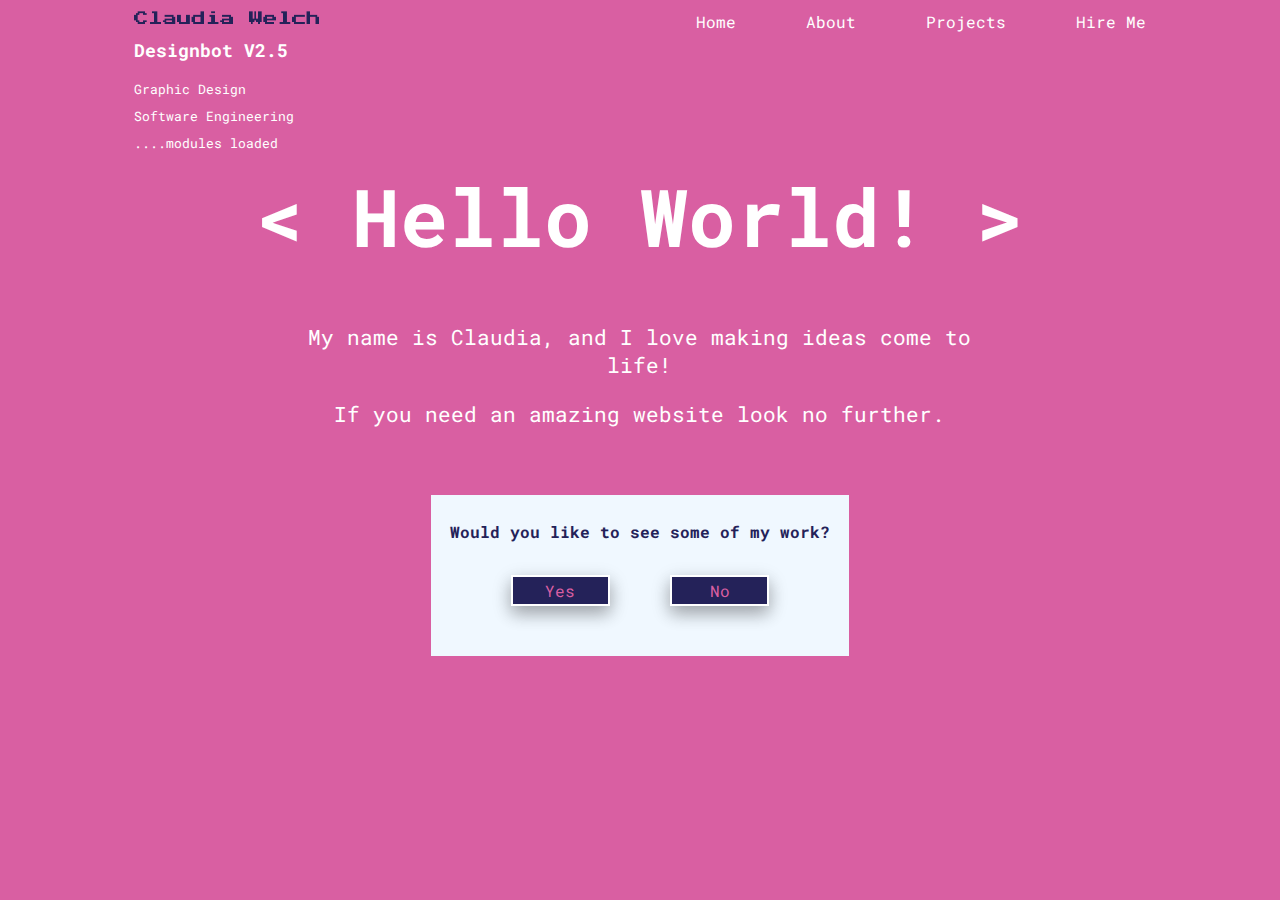
<file: index.html>
<!DOCTYPE html>
<html lang="en">
    <head>
        <meta charset="UTF-8">
        <meta http-equiv="X-UA-Compatible" content="IE=edge">
        <meta name="viewport" content="width=device-width, initial-scale=1.0">
        <title>My Website</title>
        <link rel="preconnect" href="https://fonts.googleapis.com">
        <link rel="preconnect" href="https://fonts.gstatic.com" crossorigin>
        <link href="https://fonts.googleapis.com/css2?family=Roboto+Mono:ital,wght@0,200;0,300;0,400;1,200&display=swap" rel="stylesheet">
        <link rel="stylesheet" href="./style.css">
    </head>

    <header>
        <div class="container">
            <img src="./images/logo.png" alt="logo" class="logo">
            <nav>
                <ul>
                    <li><a href="./index.html">Home</a></li>
                    <li><a href="./about.html">About</a></li>
                    <li><a href="./portfolio.html">Projects</a></li>
                    <li><a href="./contact.html">Hire Me</a></li>

                </ul>
            </nav>
        </div>
    </header>

    
            <body>
      
                 <div class="main-container">

                    <div class="hero-title">
                        <h1>&lt; Hello World! &gt;</h1>
                    </div>

                    <div class="container-left">
                        <!--this is where the design bot
                        will go-->
                        <h4>Designbot V2.5</h4>
                        <p>Graphic Design</p>
                        <p>Software Engineering</p>
                        <p>....modules loaded</p>
                    </div>

                    <div class="container-right">
                        <div class="greeting">
                            <p>My name is Claudia, and I love making ideas come to life!</p>
                            <p>If you need an amazing website look no further.</p>
                            <br>
                        </div>
                
                        <div class="selection-box">

                            <div class="box-heading">
                                <h5>Would you like to see some of my work?</h5>
                            </div>
                            
                            <a href="portfolio.html" class="yes">Yes</a>
                            <a href="about.html" class="no">No</a>
                        </div>
                    </div>
             </div>
            </body>
</html>
</file>
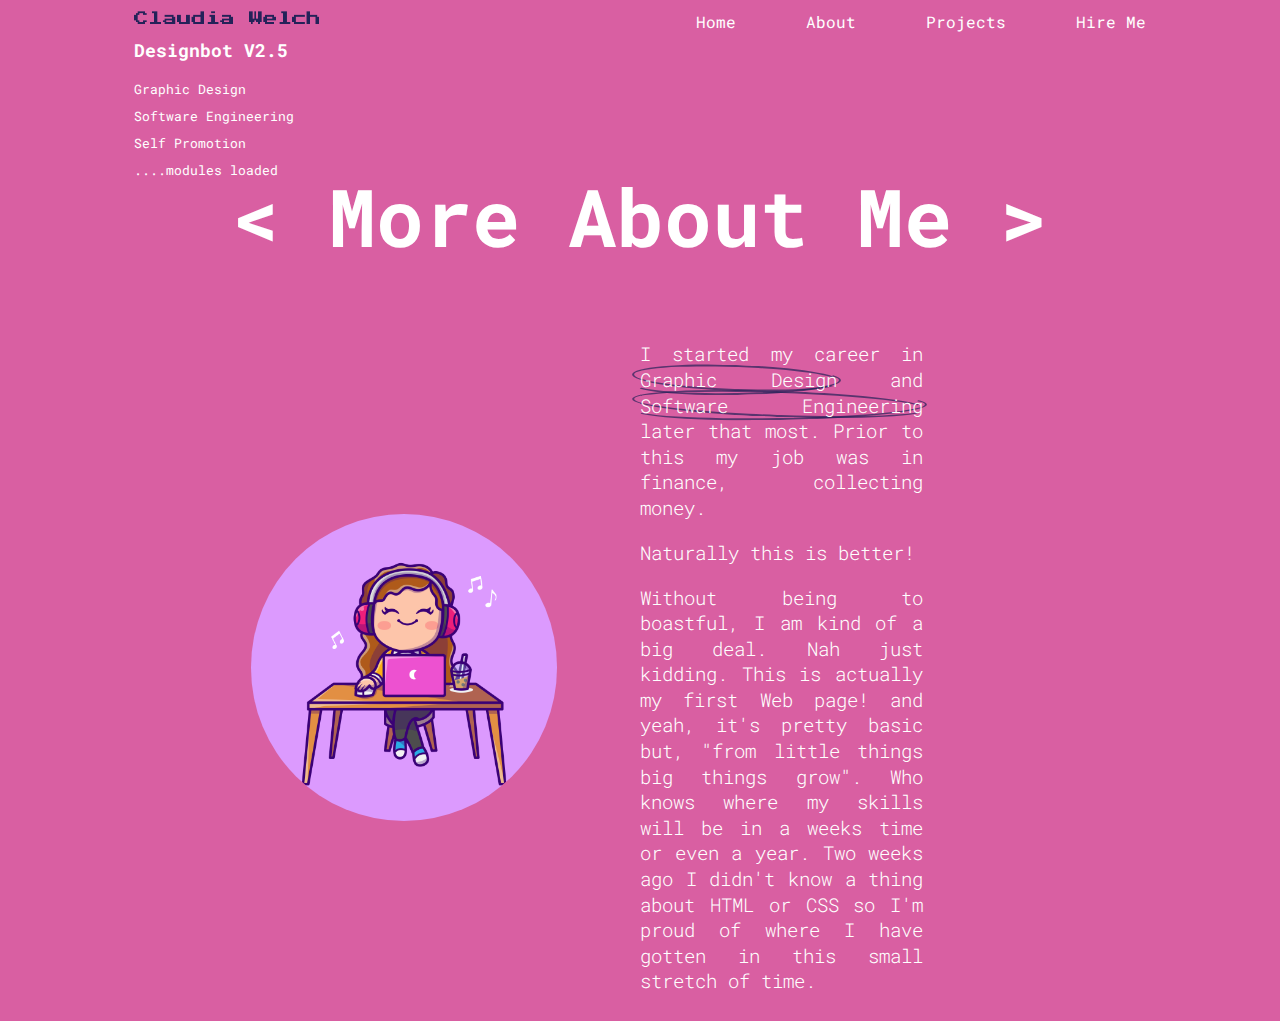
<file: about.html>
<!DOCTYPE html>
<html lang="en">
    <head>
        <meta charset="UTF-8">
        <meta http-equiv="X-UA-Compatible" content="IE=edge">
        <meta name="viewport" content="width=device-width, initial-scale=1.0">
        <title>My Website</title>
        <link rel="preconnect" href="https://fonts.googleapis.com">
        <link rel="preconnect" href="https://fonts.gstatic.com" crossorigin>
        <link href="https://fonts.googleapis.com/css2?family=Roboto+Mono:ital,wght@0,200;0,300;0,400;1,200&display=swap" rel="stylesheet">
        <link rel="stylesheet" href="style_about.css">
    </head>

    <header>
        <div class="container">
            <img src="./images/logo.png" alt="logo" class="logo">
            <nav>
                <ul>
                    <li><a href="./index.html">Home</a></li>
                    <li><a href="./about.html">About</a></li>
                    <li><a href="./portfolio.html">Projects</a></li>
                    <li><a href="./contact.html">Hire Me</a></li>

                </ul>
            </nav>
        </div>
    </header>

    <body>
      
                <div class="main-container">

                    <div class="hero-title">
                    <h1>&lt; More About Me &gt;</h1>
                    </div>

                    <div class="container-left">
                    <!--this is where the design bot
                    will go-->
                    <h4>Designbot V2.5</h4>
                    <p>Graphic Design</p>
                    <p>Software Engineering</p>
                    <p>Self Promotion</p>
                    <p>....modules loaded</p>
                    </div>

                </div>


                <div class="container-right">
                    <image class="about-image">
                        <img src="./images/2103.jpg" alt="girl with headphone on laptop" class="illustration">  
                    </image>
                        
                         <div class="paragraph">
                    
                            <p>I started my career in <span class="border">Graphic Design</span> and <span class="border">Software Engineering</span> later that most. Prior
                            to this my job was in finance, collecting money.
                            </p>

                            <p>Naturally this is better!</p>

                            <p>Without being to boastful, I am kind of a big deal. Nah just kidding. This 
                            is actually my first Web page! and yeah, it's pretty basic but, "from little things big things grow". 
                            Who knows where my skills will be in a weeks time or even a year. Two weeks ago I didn't know a 
                            thing about HTML or CSS so I'm proud of where I have gotten in this small stretch of time.
                            </p>   
                        </div> 
               </div>
    </body>      


        
</html>
</file>
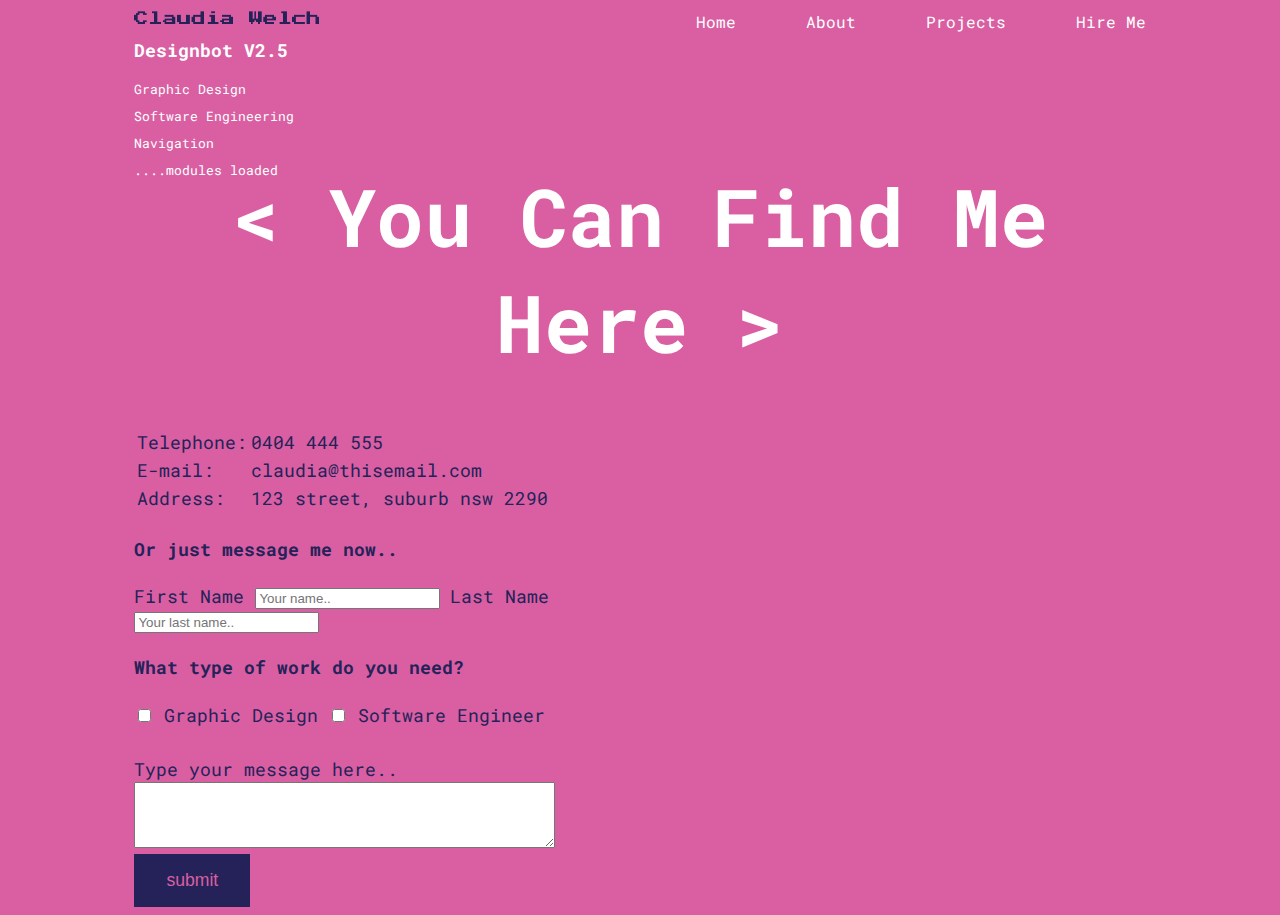
<file: contact.html>
<!DOCTYPE html>
<html lang="en">
    <head>
        <meta charset="UTF-8">
        <meta http-equiv="X-UA-Compatible" content="IE=edge">
        <meta name="viewport" content="width=device-width, initial-scale=1.0">
        <title>My Website</title>
        <link rel="preconnect" href="https://fonts.googleapis.com">
        <link rel="preconnect" href="https://fonts.gstatic.com" crossorigin>
        <link href="https://fonts.googleapis.com/css2?family=Roboto+Mono:ital,wght@0,200;0,300;0,400;1,200&display=swap" rel="stylesheet">
        <link rel="stylesheet" href="style_contact.css">
    </head>

    <header>
        <div class="container">
            <img src="./images/logo.png" alt="logo" class="logo">
            <nav>
                <ul>
                    <li><a href="./index.html">Home</a></li>
                    <li><a href="./about.html">About</a></li>
                    <li><a href="./portfolio.html">Projects</a></li>
                    <li><a href="./contact.html">Hire Me</a></li>

                </ul>
            </nav>
        </div>
    </header>

    <body>
      
                <div class="main-container">

                    <div class="hero-title">
                    <h1>&lt; You Can Find Me Here &gt;</h1>
                    </div>

                    <div class="container-left">
                    <!--this is where the design bot
                    will go-->
                    <h4>Designbot V2.5</h4>
                    <p>Graphic Design</p>
                    <p>Software Engineering</p>
                    <p>Navigation</p>
                    <p>....modules loaded</p>
                    </div>

                </div>


                <div class="container-right">
                    <div class="wrapper">
                    <div class="form">
                    <div class="headings">
                        <table>
                            <tr>
                                <td>Telephone:   </td>
                                <td>0404 444 555</td>
                            </tr>
                            <tr>
                                <td>E-mail:   </td>
                                <td>claudia@thisemail.com</td>
                            </tr>
                            <tr>
                                <td>Address:   </td>
                                <td>123 street, suburb nsw 2290</td>
                            </tr>
                            </table>
    
                       
                    </div>
                   
                    

                    <div class="form-bottom">
                        <h4>Or just message me now..</h4>
                        
                        <form action="action_page.php">
                        <label for="fname">First Name </label>
                        <input type="text" id="fname" name="firstname" placeholder="Your name..">
                        
                        <label for="lname">Last Name</label>
                        <input type="text" id="lname" name="lastname" placeholder="Your last name..">
                        <br>
                        <h4>What type of work do you need?</h4>

                        <div class="checkbox">
                        <input id="service1" value="graphic" type="checkbox" name="service1">
                        <label for="service1">Graphic Design</label>
                        <input id="service2" value="software" type="checkbox" name="service2">
                        <label for="service2">Software Engineer</label>
                        
                        </div>
                        <label for="message">Type your message here..</label><br>
                        <textarea id="message" value="message" type="text" name="message" rows="4" cols="50"></textarea><br>

                        <input id="submit" type="submit" value="submit">
                        </form>
                    </div>
                    </div>
                </div>
                    <!--
                    <div class="contact-form">
                        <div class="form-top">
                        <p>Telephone: 1800 788 876</p>
                        <p>Address:   2 Cyber Ave, Newcastle 2297</p>
                        <p>Email:     claudia@gmail.com</p>
                        <br>
                    </div>

                        <p>You can always send a message now, I am always keen to meet new people.</p>
                        <br>
                        <form action="action_page.php">
                        <label for="fname">First Name </label><br>
                        <input type="text" id="fname" name="firstname" placeholder="Your name.."><br>
                        <label for="lname">Last Name</label><br>
                        <input type="text" id="lname" name="lastname" placeholder="Your last name..">
                        <p>What type of work do you need?</p>
                        <label for="service1">Graphic Design</label>
                        <input id="service1" value="graphic" type="checkbox" name="service1">
                        <label for="service2">Software Engineer</label>
                        <input id="service2" value="software" type="checkbox" name="service2">
                        <br>
                        <label for="message">Type your message here..</label><br>
                        <textarea id="message" value="message" type="text" name="message" rows="4" cols="50"></textarea><br>

                        <input id="submit" type="submit" value="submit">
                        </form>
                    </div>
                    -->
                        <div class="map">
                            <iframe src="https://www.google.com/maps/embed?pb=!1m18!1m12!1m3!1d214209.9827874361!2d151.54927032811315!3d-32.976584420487626!2m3!1f0!2f0!3f0!3m2!1i1024!2i768!4f13.1!3m3!1m2!1s0x6b733e1371c702e5%3A0x4017d681632a8a0!2sNewcastle%20NSW!5e0!3m2!1sen!2sau!4v1638668895632!5m2!1sen!2sau" width="600" height="450" style="border:0;" allowfullscreen="" loading="lazy"></iframe>
                        </div>
                    
               </div>
    </body>      


        
</html>
</file>
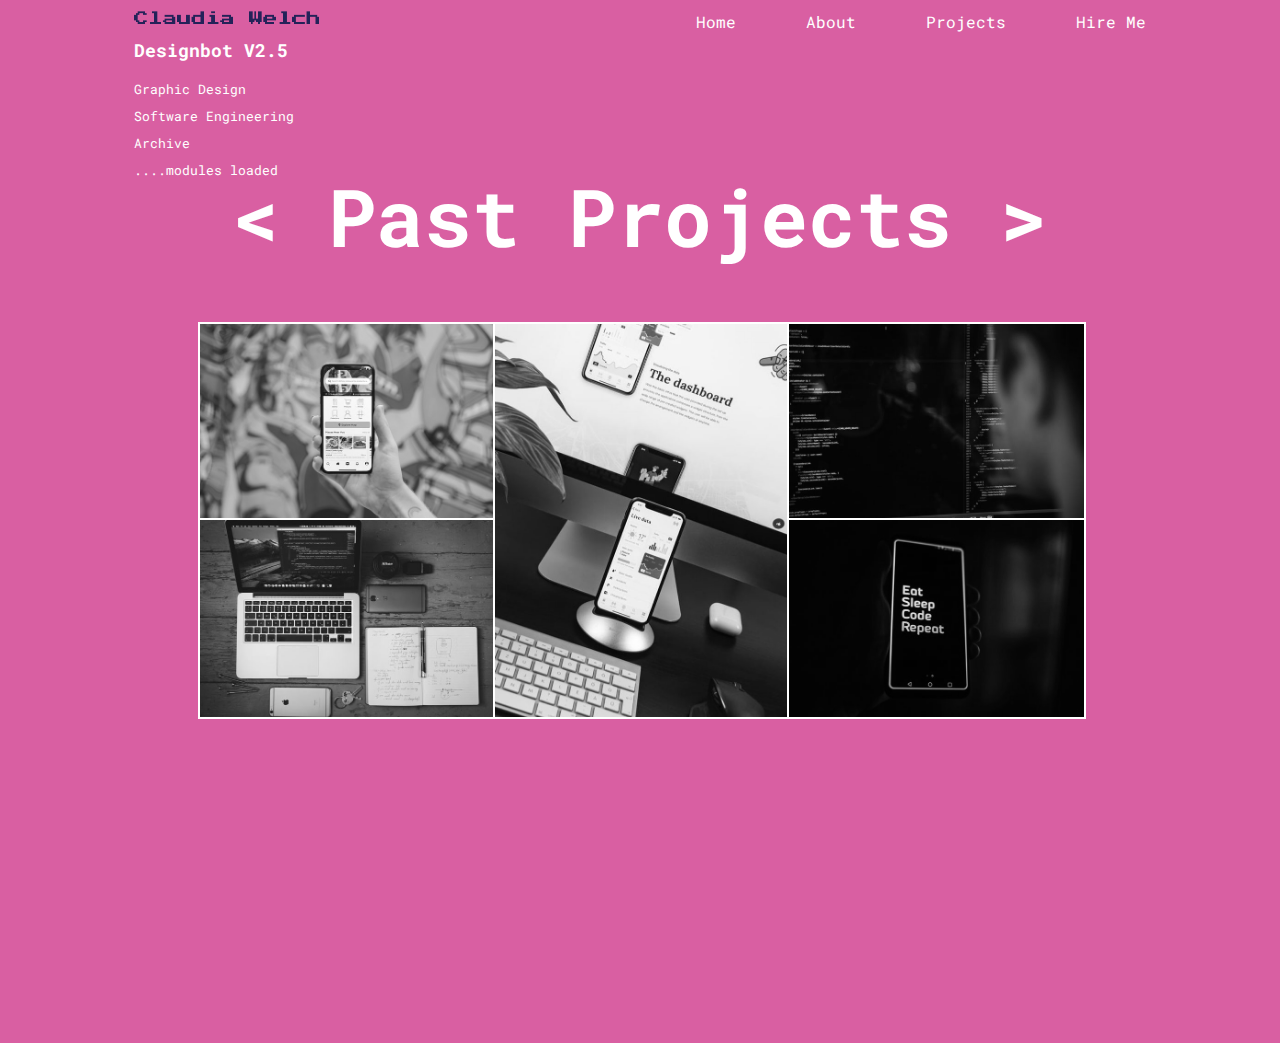
<file: portfolio.html>
<!DOCTYPE html>
<html lang="en">
    <head>
        <meta charset="UTF-8">
        <meta http-equiv="X-UA-Compatible" content="IE=edge">
        <meta name="viewport" content="width=device-width, initial-scale=1.0">
        <title>My Website</title>
        <link rel="preconnect" href="https://fonts.googleapis.com">
        <link rel="preconnect" href="https://fonts.gstatic.com" crossorigin>
        <link href="https://fonts.googleapis.com/css2?family=Roboto+Mono:ital,wght@0,200;0,300;0,400;1,200&display=swap" rel="stylesheet">
        <link rel="stylesheet" href="style_portfolio.css">
    </head>

    <header>
        <div class="container">
            <img src="./images/logo.png" alt="logo" class="logo">
            <nav>
                <ul>
                    <li><a href="./index.html">Home</a></li>
                    <li><a href="./about.html">About</a></li>
                    <li><a href="./portfolio.html">Projects</a></li>
                    <li><a href="./contact.html">Hire Me</a></li>

                </ul>
            </nav>
        </div>
    </header>

    <body>
      
                <div class="main-container">

                    <div class="hero-title">
                    <h1>&lt; Past Projects &gt;</h1>
                    </div>

                    <div class="container-left">
                    <!--this is where the design bot
                    will go-->
                    <h4>Designbot V2.5</h4>
                    <p>Graphic Design</p>
                    <p>Software Engineering</p>
                    <p>Archive</p>
                    <p>....modules loaded</p>
                    </div>

                </div>


                <div class="container-right">
                    
                    
                        <div class="left-column">
                            <img src="./images/abillion-bMTl6uFMONg-unsplash.jpg">
                            <img src="./images/altumcode-XMFZqrGyV-Q-unsplash (1).jpg">
                        </div>

                        <div class="middle-column">
                            <img src="./images/balazs-ketyi-L0nipfx-Ry4-unsplash.jpg">
                        </div>
                        
                        <div class="right-column">
                            <img src="./images/charles-deluvio-pjAH2Ax4uWk-unsplash.jpg">
                            <img src="./images/roman-synkevych-vXInUOv1n84-unsplash (1).jpg">
                        </div>    
               </div>
               
    </body>      


        
</html>
</file>
<file: style.css>
html{
    background-color: #D95FA2;
    font-family: 'Roboto mono', monospace;
    font-size: 16px;
}

/* navigation */
.container{
    width: 80%;
    margin: 0 auto;
}
header{
    margin-top: -7px;
    background-color: #D95FA2;
}
header::after{
    content: '';
    display: table;
    clear: both;
}
.logo{
    float: left;
    width: 23%;
    padding: 10px 0;
    
    
}
nav{
    float: right;
}
nav ul{
margin: 0;
padding: 0;
list-style: none;
}
nav li{
    display: inline-block;
    margin-left: 60px;
    padding-top: 10px;
    position: relative;
    
}

nav a{
    color: white;
    text-decoration: none;
    font-weight: 400;
}
nav a:hover{
    color:#f2cda0;

}
nav a::before{
    content: '';
    display: block;
    height: 5px;
    width: 100%;
    background-color: #242259;
    position: absolute;
    top: 0;
    width: 0%;
    transition: all ease-in-out 200ms;
}
nav a:hover::before{
    width: 100%;
}
/* Grid style - Main Area */

.main-container{
    width: 80%;
    display: grid;
    grid-template-columns: 1fr 2fr;
    grid-auto-rows: minmax(auto, 100%);
    margin-left: auto;
    margin-right: auto;
}
.hero-title{
    grid-column: 1/3;
    grid-row: 1;
    text-align: center;
    color: white;
    font-size: 2.5rem;
    padding-top: 1.7em;

}
/*Designbot Styling*/

.container-left{
    grid-column: 1/2;
    grid-row:1/2;
    color: white;
    margin-top: -25px;
}
.container-left h4{
    font-size: 1.1rem;
}
.container-left p{
    margin-top: -8px;
    font-size: .8em;
    font-weight: 400;
    line-height: 1.4rem;
}
/* Main page area*/

.container-right{
    grid-column: 1/3;
    grid-row: 2/3;
    list-style: none;
    color: white;
    width: 70%;
    margin-left: auto;
    margin-right: auto;
    margin-top: -20px;
   
}
.greeting{
   text-align: center;
   font-size: 1.2rem;
}


.container-right p{
    font-size: 1.1em;
}

/*selection box area*/
.selection-box{
    display: grid;
    grid-template-columns: 1fr 1fr 1fr 1fr 1fr;
    grid-auto-rows: minmax(50px, auto);
    width: 100%;
    margin-left: auto;
    margin-right: auto;
    gap: 0 1em;
    
    margin-top: 20px;   
}
.box-heading{
    grid-column: 2/5;
    grid-row: 1/4;
    font-size: 1.2em;
    text-align: center;
    color: #242259;
    background-color: aliceblue;
}

.yes{
    grid-column: 2;
    grid-row: 2/3;
    align-self: center;
    background-color: #242259;
    color: #D95FA2;
    padding-top:3px;
    padding-bottom: 3px;
    text-decoration: none;
    border: white solid 2px;
    box-shadow: 0 8px 16px 0 rgba(0,0,0,0.2), 0 6px 20px 0 rgba(0,0,0,0.19);
    margin-left: 80px;
    margin-right: -50px;
    text-align: center;
    margin-top: 30px;
}
.no{
    grid-column: 4;
    grid-row:2/3;
    align-self: center;
    background-color: #242259;
    color: #D95FA2;
    padding-top:3px;
    padding-bottom: 3px;
    text-decoration: none;
    border: white solid 2px;
    box-shadow: 0 8px 16px 0 rgba(0,0,0,0.2), 0 6px 20px 0 rgba(0,0,0,0.19);
    margin-right: 80px;
    margin-left: -50px;
    text-align: center;
    margin-top: 30px;
}
</file>
<file: style_about.css>
html{
    background-color: #D95FA2;
    font-family: 'Roboto mono', monospace;
    font-size: 16px;
}

/* navigation */
.container{
    width: 80%;
    margin: 0 auto;
}
header{
    margin-top: -7px;
    background-color: #D95FA2;
}
header::after{
    content: '';
    display: table;
    clear: both;
}
.logo{
    float: left;
    width: 23%;
    padding: 10px 0;
    
    
}
nav{
    float: right;
}
nav ul{
margin: 0;
padding: 0;
list-style: none;
}
nav li{
    display: inline-block;
    margin-left: 60px;
    padding-top: 10px;
    position: relative;
    
}

nav a{
    color: white;
    text-decoration: none;
    font-weight: 400;
}
nav a:hover{
    color:#f2cda0;

}
nav a::before{
    content: '';
    display: block;
    height: 5px;
    width: 100%;
    background-color: #242259;
    position: absolute;
    top: 0;
    width: 0%;
    transition: all ease-in-out 200ms;
}
nav a:hover::before{
    width: 100%;
}
/* Grid style - Main Area */

.main-container{
    width: 80%;
    display: grid;
    grid-template-columns: 1fr 2fr;
    grid-auto-rows: minmax(auto, 100%);
    margin-left: auto;
    margin-right: auto;
}
.hero-title{
    grid-column: 1/3;
    grid-row: 1;
    text-align: center;
    color: white;
    font-size: 2.5rem;
    padding-top: 1.7em;
   

}
/*Designbot Styling*/

.container-left{
    grid-column: 1/2;
    grid-row:1/2;
    color: white;
    margin-top: -25px;
}
.container-left h4{
    font-size: 1.1rem;
}
.container-left p{
    margin-top: -8px;
    font-size: .8em;
    font-weight: 400;
    line-height: 1.4rem;
}
/* Main page area*/
.container-right{
    display: grid;
    grid-template-columns: 1fr 1fr;
    grid-auto-rows: minmax(100px, auto);
    max-width: 100%;
    margin-left: auto;
    margin-right: auto;   
    padding-right: 10rem;
    padding-left: 10rem;
}
.about-image{
    grid-column: 1;
    grid-row: 1;
    
}

.illustration{
    grid-column: 1;
    grid-row: 1;
    width: 65%;
    border-radius: 50%;
    margin-left: 6rem;
    margin: auto;
    margin: auto;
    

}
.paragraph p{
    color: white;
    font-size: 1.2rem;
    font-weight: 300;
    text-align: justify;
    line-height: 1.6rem;
    
}
.paragraph{
    width: 60%;
    grid-column: 2;
    grid-row: 1;
    
    margin-right: 6em;   
}

.border{
    position:relative;
  }
  .border:before{
    content:"";
    z-index:-1;
    left:-0.5rem;
    top:-0.1rem;
    border-width:2px;
    border-style:solid;
    border-color:#242259;
    position:absolute;
    border-right-color:transparent;
    width:100%;
    height:1.2rem;
    transform:rotate(2deg);
    opacity:0.7;
    border-radius:50%;
    padding:0.1rem 0.25rem;
  }
  .border:after{
    content:"";
    z-index:-1;
    left:-0.5rem;
    top:0.1rem;
    padding:0.1rem 0.25rem;
    border-width:2px;
    border-style:solid;
    border-color:#242259;
    border-left-color:transparent;
    border-top-color:transparent;
    position:absolute;
    width:100%;
    height:1.2rem;
    transform:rotate(-1deg);
    opacity:0.7;
    border-radius:50%;
  }
</file>
<file: style_contact.css>
html{
    background-color: #D95FA2;
    font-family: 'Roboto mono', monospace;
    font-size: 16px;
}

/* navigation */
.container{
    width: 80%;
    margin: 0 auto;
}
header{
    margin-top: -7px;
    background-color: #D95FA2;
}
header::after{
    content: '';
    display: table;
    clear: both;
}
.logo{
    float: left;
    width: 23%;
    padding: 10px 0;
    
    
}
nav{
    float: right;
}
nav ul{
margin: 0;
padding: 0;
list-style: none;
}
nav li{
    display: inline-block;
    margin-left: 60px;
    padding-top: 10px;
    position: relative;
    
}

nav a{
    color: white;
    text-decoration: none;
    font-weight: 400;
}
nav a:hover{
    color:#f2cda0;

}
nav a::before{
    content: '';
    display: block;
    height: 5px;
    width: 100%;
    background-color: #242259;
    position: absolute;
    top: 0;
    width: 0%;
    transition: all ease-in-out 200ms;
}
nav a:hover::before{
    width: 100%;
}
/* Grid style - Main Area */

.main-container{
    width: 80%;
    display: grid;
    grid-template-columns: 1fr 2fr;
    grid-auto-rows: minmax(auto, 100%);
    margin-left: auto;
    margin-right: auto;
}
.hero-title{
    grid-column: 1/3;
    grid-row: 1;
    text-align: center;
    color: white;
    font-size: 2.5rem;
    padding-top: 1.7em;
   

}
/*Designbot Styling*/

.container-left{
    grid-column: 1/2;
    grid-row:1/2;
    color: white;
    margin-top: -25px;
}
.container-left h4{
    font-size: 1.1rem;
}
.container-left p{
    margin-top: -8px;
    font-size: .8em;
    font-weight: 400;
    line-height: 1.4rem;
}
/* Grid style - Main Page*/

.container-right{
    display: grid;
    grid-template-columns: 1fr 1fr;
    grid-auto-rows: minmax(100px, auto);
    width: 80%;
    margin-left: auto;
    margin-right: auto;
    line-height: 1.5rem;
    color: #242259;
}
.form{
    grid-column: 1/2;
    
}
.map{
    grid-column: 2/3;
    width: 150%;
}

.checkbox{
    margin-bottom: 30px;
}
td{
    font-size: 1.1rem;
}
tr{
    line-height: 1.5rem;
}
.form-bottom{
    font-size: 1rem;
}
.form-bottom h4{
    font-size: 1.1rem;
}
label[for=service1]{
    font-size: 1.1rem;
}
label[for=service2]{
    font-size: 1.1rem;
}
label[for=fname]{
    font-size: 1.1rem;
}
label[for=lname]{
    font-size: 1.1rem;
}
label[for=message]{
    font-size: 1.1rem;
}
input[type=submit]{
    background-color: #242259;
    border:none;
    color: #D95FA2;
    font-size: 1.1rem;
    padding: 16px 32px;
    text-decoration: none;



}
</file>
<file: style_portfolio.css>
html{
    background-color: #D95FA2;
    font-family: 'Roboto mono', monospace;
    font-size: 16px;
}

/* navigation */
.container{
    width: 80%;
    margin: 0 auto;
}
header{
    margin-top: -7px;
    background-color: #D95FA2;
}
header::after{
    content: '';
    display: table;
    clear: both;
}
.logo{
    float: left;
    width: 23%;
    padding: 10px 0;
    
    
}
nav{
    float: right;
}
nav ul{
margin: 0;
padding: 0;
list-style: none;
}
nav li{
    display: inline-block;
    margin-left: 60px;
    padding-top: 10px;
    position: relative;
    
}

nav a{
    color: white;
    text-decoration: none;
    font-weight: 400;
}
nav a:hover{
    color:#f2cda0;

}
nav a::before{
    content: '';
    display: block;
    height: 5px;
    width: 100%;
    background-color: #242259;
    position: absolute;
    top: 0;
    width: 0%;
    transition: all ease-in-out 200ms;
}
nav a:hover::before{
    width: 100%;
}
/* Grid style - Main Area */

.main-container{
    width: 80%;
    display: grid;
    grid-template-columns: 1fr 2fr;
    grid-auto-rows: minmax(auto, 100%);
    margin-left: auto;
    margin-right: auto;
}
.hero-title{
    grid-column: 1/3;
    grid-row: 1;
    text-align: center;
    color: white;
    font-size: 2.5rem;
    padding-top: 1.7em;
   

}
/*Designbot Styling*/

.container-left{
    grid-column: 1/2;
    grid-row:1/2;
    color: white;
    margin-top: -25px;
}
.container-left h4{
    font-size: 1.1rem;
}
.container-left p{
    margin-top: -8px;
    font-size: .8em;
    font-weight: 400;
    line-height: 1.4rem;
}
/* Grid style - Main Page*/

.container-right{
    display:grid;
    grid-template-columns: 1fr 1fr 1fr;
    grid-auto-rows: minmax(100px, auto);
    width: 70%;
    margin-left: auto;
    margin-right: auto;
    margin-bottom: 20rem;   
}
.container-right img{
    width: 100%;
    border: white 2px solid;
    filter: grayscale(100%);
}
img:hover{
 filter: grayscale(0%);
}

.left-column img{
    margin-bottom: -9px;  
}
.right-column img{
    margin-bottom: -9px;
}
</file>
